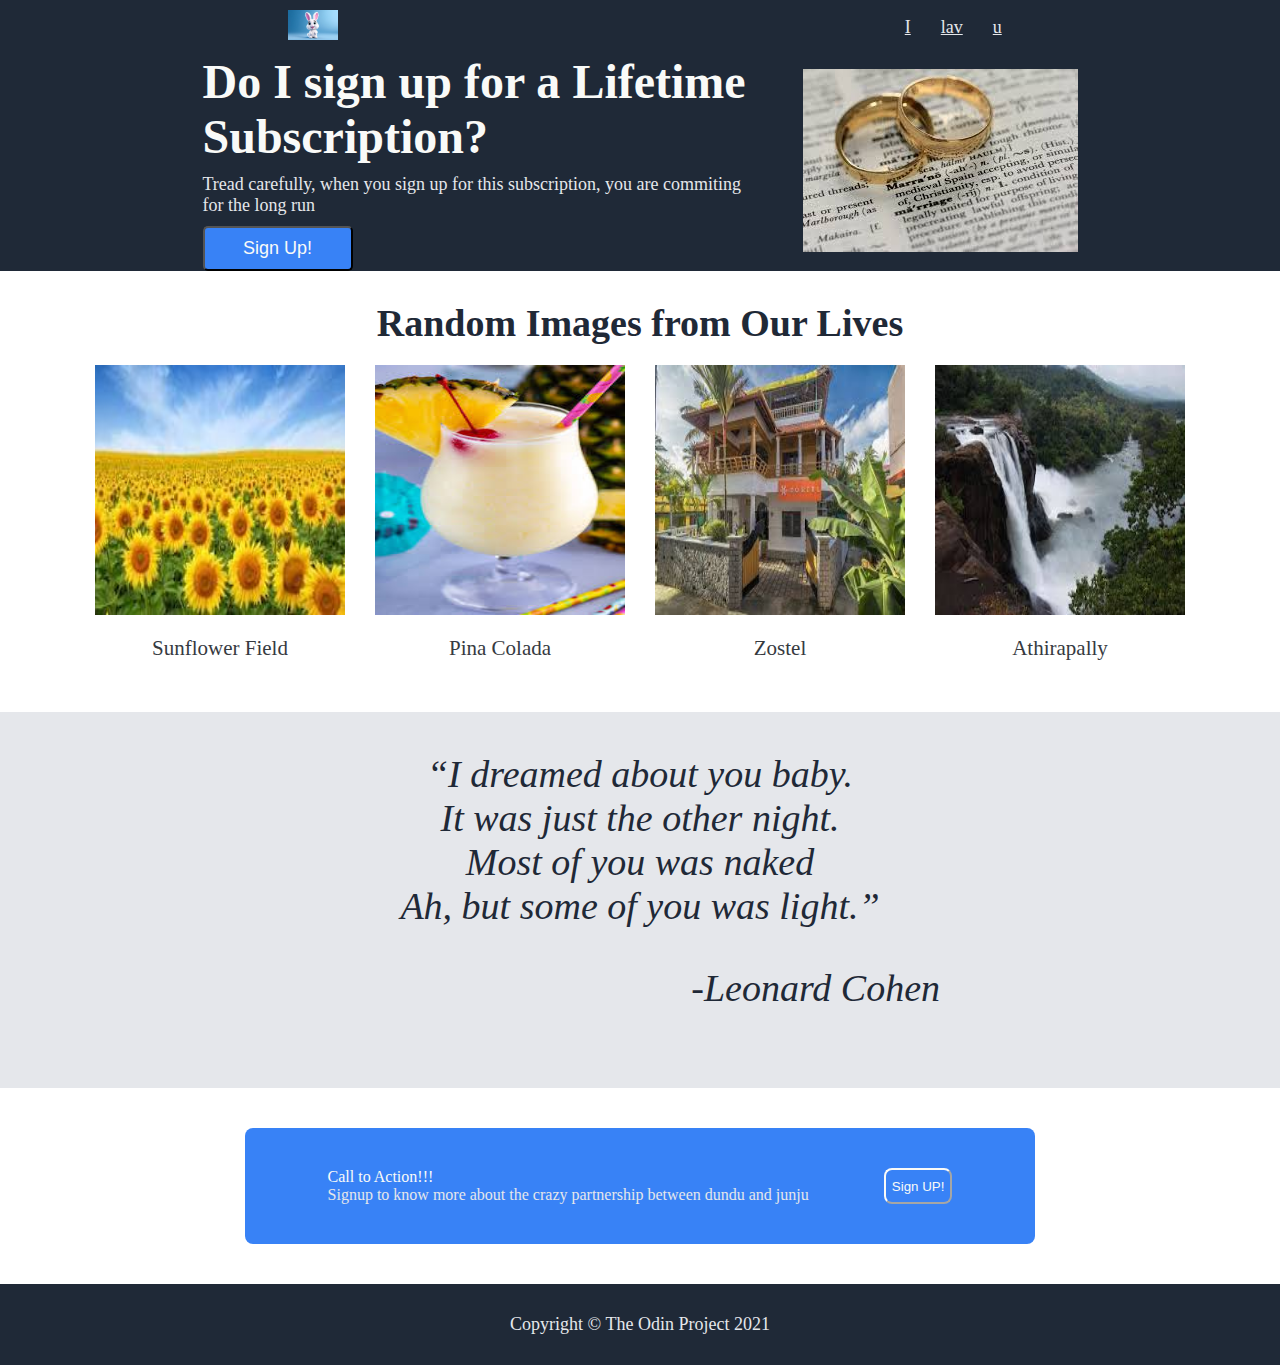
<file: index.html>
<!DOCTYPE html>
<html>

<head>
    <meta charset='utf-8'>
    <meta http-equiv='X-UA-Compatible' content='IE=edge'>
    <title>The Landing Page</title>
    <meta name='viewport' content='width=device-width, initial-scale=1'>
    <link rel='stylesheet' type='text/css' media='screen' href='main.css'>
    <!-- <script src='main.js'></script>  -->
</head>

<body>
    <div class="main-frame">
        <header class="header-frame">
            <div class="left-frame">
                <img class="logo-image" src="logo.jpg" alt="Header Logo">
            </div>
            <div class="right-frame">
                <a class="header-link" href="i.html">I</a>
                <a class="header-link" href="lav.html">lav</a>
                <a class="header-link" href="u.html">u</a>
            </div>
        </header>
        <div class="hero-frame">
            <div class="left-hero-frame">
                <div class="title">Do I sign up for a <b>Lifetime Subscription</b>?</div>
                <div class="secondary-text">Tread carefully, when you sign up for this subscription, you are commiting
                    for the long run</div>
                <button class="hero-button">Sign Up!</button>
            </div>
            <div class="right-hero-frame">
                <img class="hero-content" src="committed.jpg" alt="Commit?">
            </div>
        </div>
        <div class="info-frame">
            <div class="info-top-frame">Random Images from Our Lives</div>
            <div class="info-bottom-frame">
                <div class="info-content">
                    <img class="info-image" src="sunflowerField.jpg" alt="Sunflower Field">
                    <p>Sunflower Field</p>
                </div>
                <div class="info-content">
                    <img class="info-image" src="pinaColada.jpg" alt="Pina Colada">
                    <p>Pina Colada</p>
                </div>
                <div class="info-content">
                    <img class="info-image" src="Zostel.jpg" alt="Zostel">
                    <p>Zostel</p>
                </div>
                <div class="info-content">
                    <img class="info-image" src="Athirapally.jpg" alt="Athirapally">
                    <p>Athirapally</p>
                </div>
            </div>
        </div>
        <div class="quote-frame">
            <div class="quote-text">
                <span>“I dreamed about you baby.</span>
                <span>It was just the other night.</span>
                <span> Most of you was naked</span>
                <span> Ah, but some of you was light.”</span>
                <p>-Leonard Cohen</p>
            </div>
        </div>
        <div class="action-frame">
            <div class="action-container">
                <div>
                    <div>Call to Action!!!</div>
                    <p>Signup to know more about the crazy partnership between dundu and junju</p>
                </div>
                <button>Sign UP!</button>
            </div>
        </div>
        <div class="footer">Copyright &copy; The Odin Project 2021</div>
    </div>
</body>

</html>
</file>
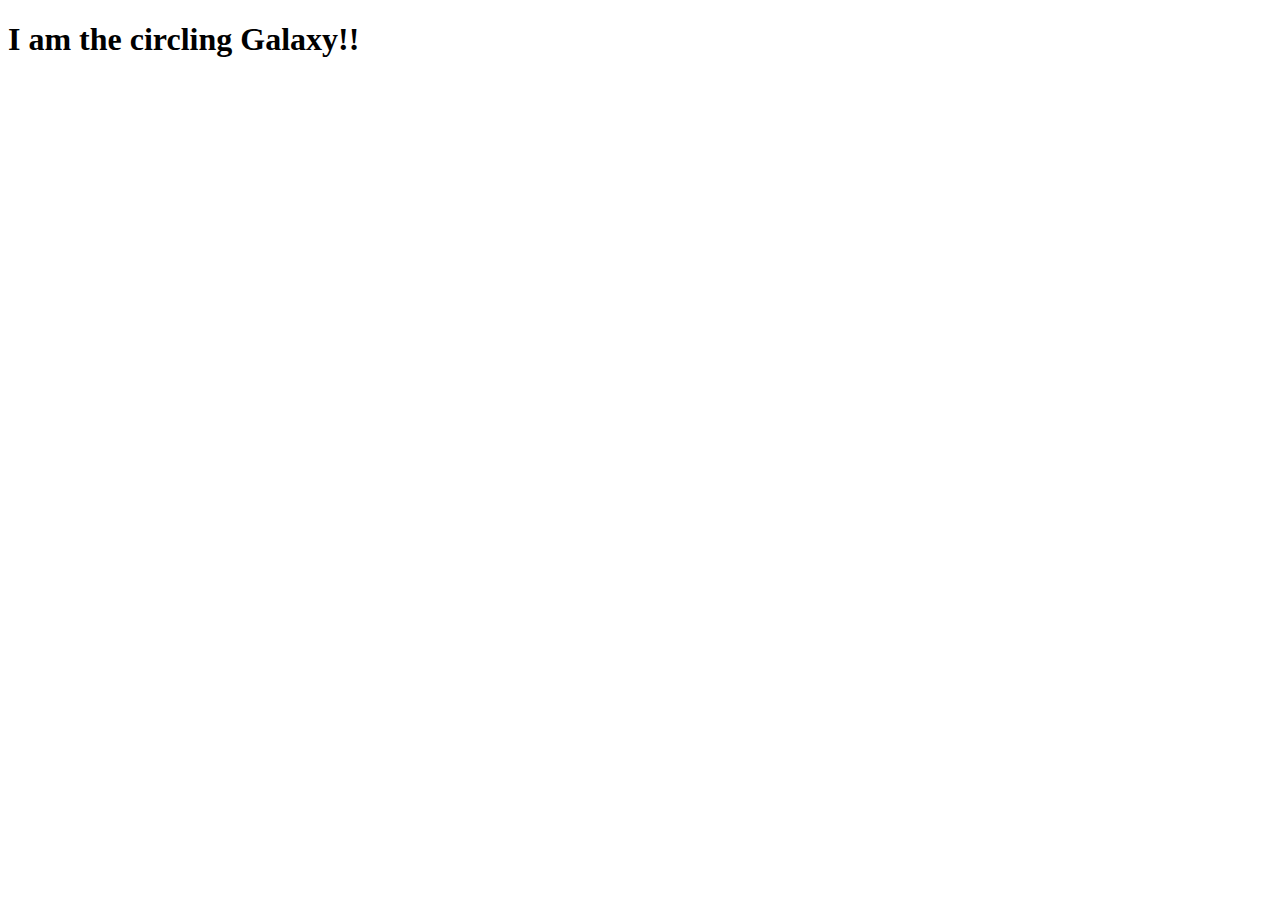
<file: i.html>
<!DOCTYPE html>
<html>

<head>
    <meta charset='utf-8'>
    <meta http-equiv='X-UA-Compatible' content='IE=edge'>
    <title>I</title>
    <meta name='viewport' content='width=device-width, initial-scale=1'>
    <!-- <link rel='stylesheet' type='text/css' media='screen' href='main.css'> -->
    <!-- <script src='main.js'></script> -->
</head>

<body>
    <h1>I am the circling Galaxy!!</h1>
</body>

</html>
</file>
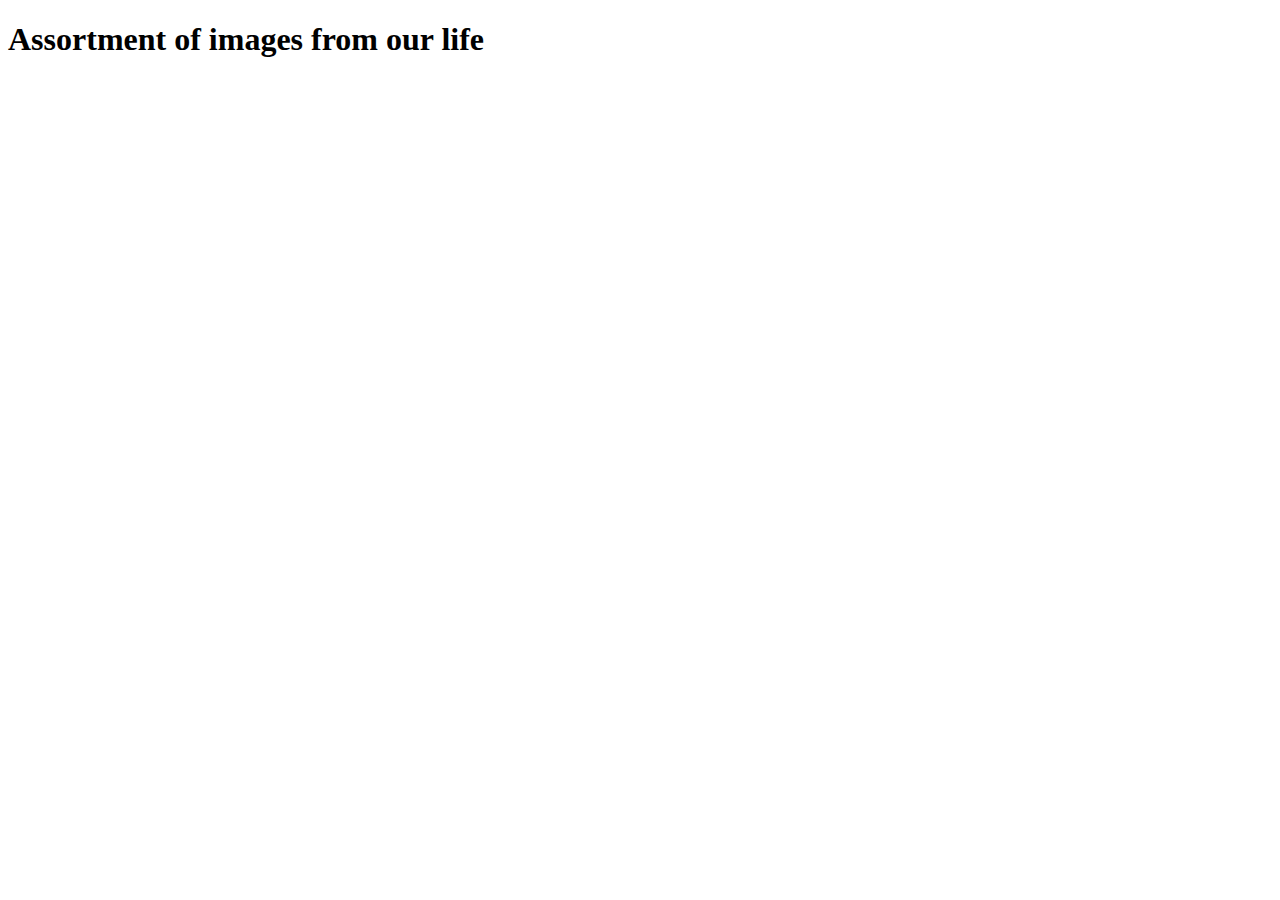
<file: u.html>
<!DOCTYPE html>
<html>
<head>
    <meta charset='utf-8'>
    <meta http-equiv='X-UA-Compatible' content='IE=edge'>
    <title>Assortment of images from our life</title>
    <meta name='viewport' content='width=device-width, initial-scale=1'>
    <!-- <link rel='stylesheet' type='text/css' media='screen' href='main.css'> -->
    <!-- <script src='main.js'></script> -->
</head>
<body>
<h1>Assortment of images from our life</h1>

</body>
</html>
</file>
<file: main.css>
body {
  margin: 0;
}
.main-frame {
  display: flex;
  flex-direction: column;
}
.header-frame {
  display: flex;
  justify-content: space-around;
  align-items: center;
  background-color: #1f2937;
}
.hero-frame,
.footer {
  display: flex;
  justify-content: center;
  align-items: center;
  gap: 50px;
  background-color: #1f2937;
}
.left-hero-frame {
  display: flex;
  flex-direction: column;
  gap: 10px;
  width: 550px;
}
.right-frame {
  display: flex;
  gap: 30px;
}
.logo-image {
  margin: 10px;
  height: 30px;
  width: 50px;
}
.header-link,
.secondary-text,
.footer {
  color: #e5e7eb;
  font-size: 18px;
}
.title {
  font-weight: bolder;
  font-size: 48px;
  color: #f9faf8;
}
.hero-button {
  background-color: #3882f6;
  color: #f9faf8;
  font-size: 18px;
  border-radius: 5px;
  padding: 10px 30px;
  width: 150px;
  max-width: 100%;
}
.info-frame {
  display: flex;
  flex-direction: column;
  align-items: center;
  padding: 30px;
}
.info-top-frame {
  font-size: 38px;
  font-weight: 800;
  color: #1f2937;
}
.info-bottom-frame {
  display: flex;
  gap: 30px;
  justify-content: space-around;
  align-items: center;
  margin-top: 20px;
}
.info-image {
  height: 250px;
  width: 250px;
}
.info-content {
  display: flex;
  flex-direction: column;
  align-items: center;
}
.info-content > p {
  font-size: 21px;
  font-weight: 400;
  color: #363a3f;
}
.quote-frame {
  font-size: 38px;
  color: #1f2937;
  background-color: #e5e7eb;
  padding: 40px 60px;
  display: flex;
  justify-content: center;
}
.quote-text {
  display: flex;
  flex-direction: column;
  align-items: center;
  font-style: italic;
  width: 600px;
}
.quote-text > p {
  align-self: flex-end;
}
.footer {
  padding: 30px 0px;
}
.action-frame {
  display: flex;
  justify-content: center;
  padding: 40px 0px;
}
.action-container {
  display: flex;
  justify-content: space-around;
  width: 700px;
  padding: 40px 45px;
}
.action-container p {
  color: #e5e7eb;
  margin: 0px;
}
.action-container,
.action-container > button {
  background-color: #3882f6;
  color: #f9faf8;
  border-color: #f9faf8;
  border-width: 2px;
  border-radius: 8px;
}
</file>
